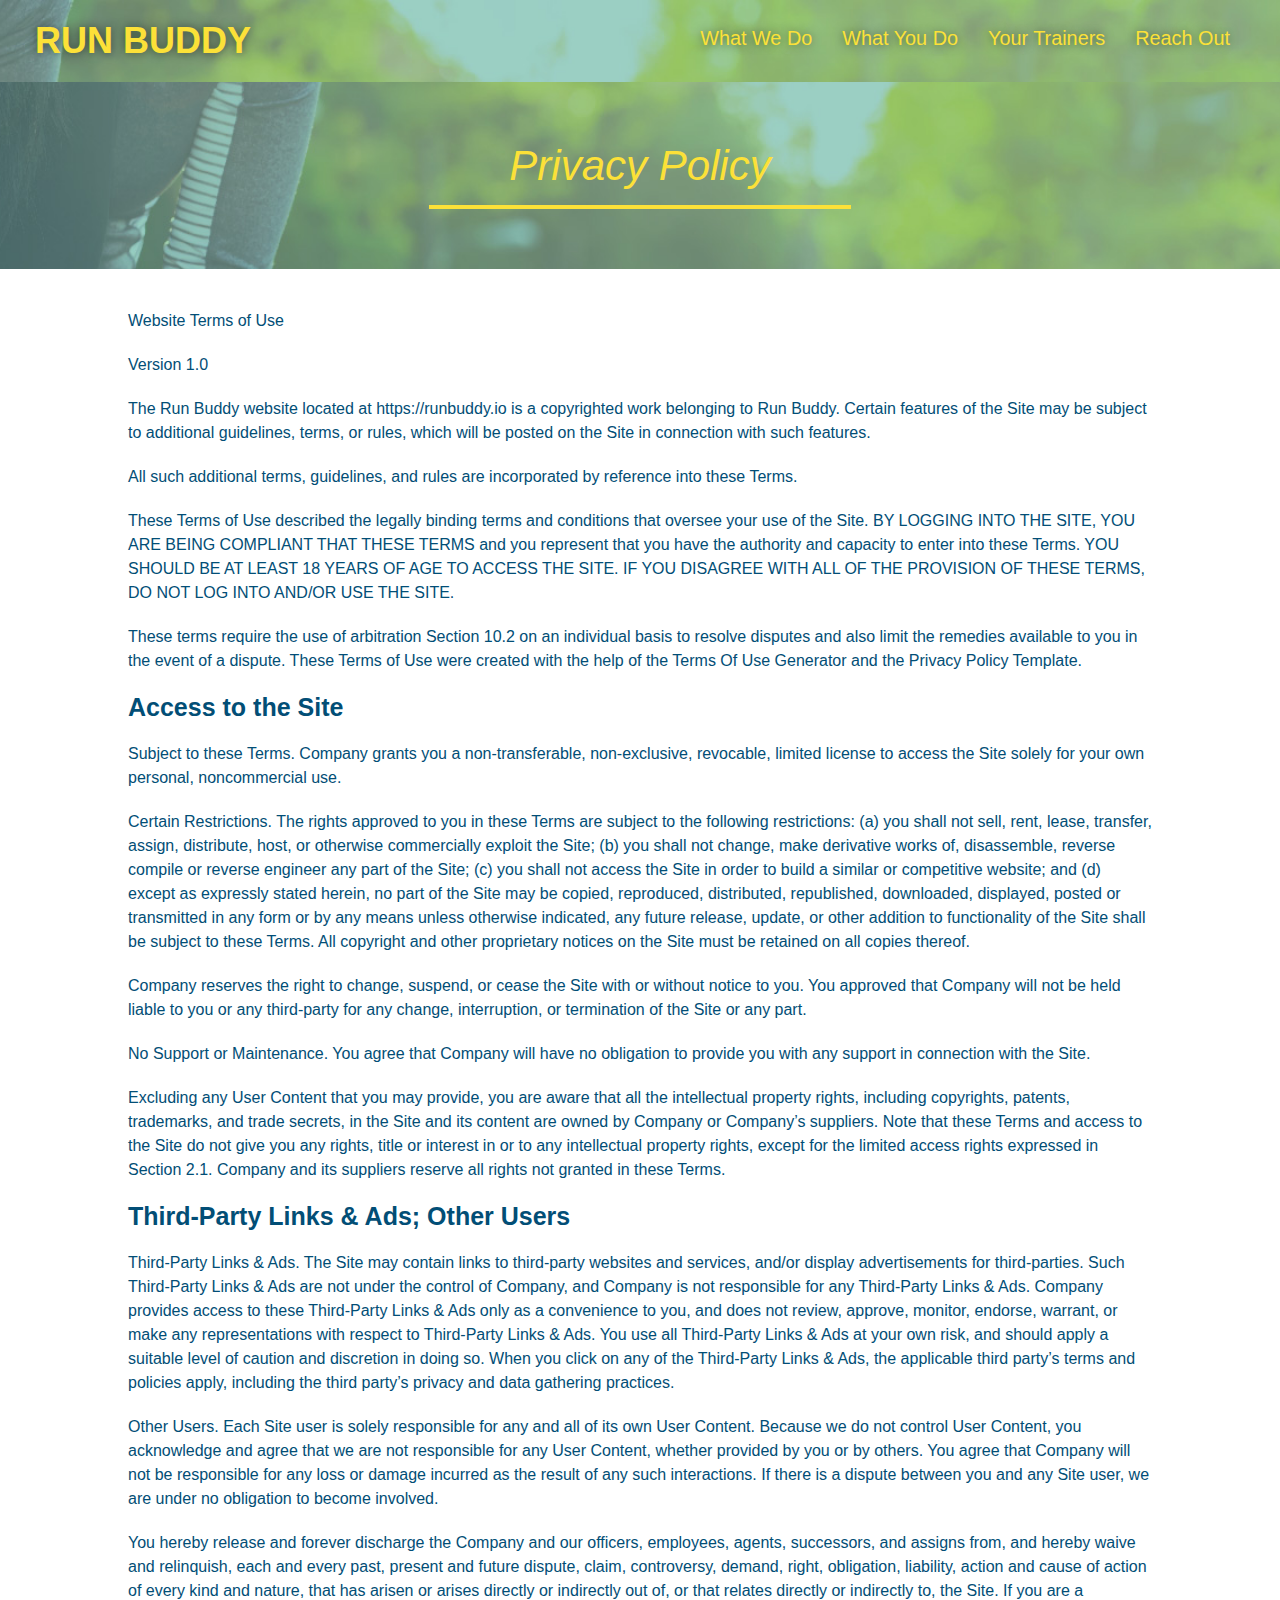
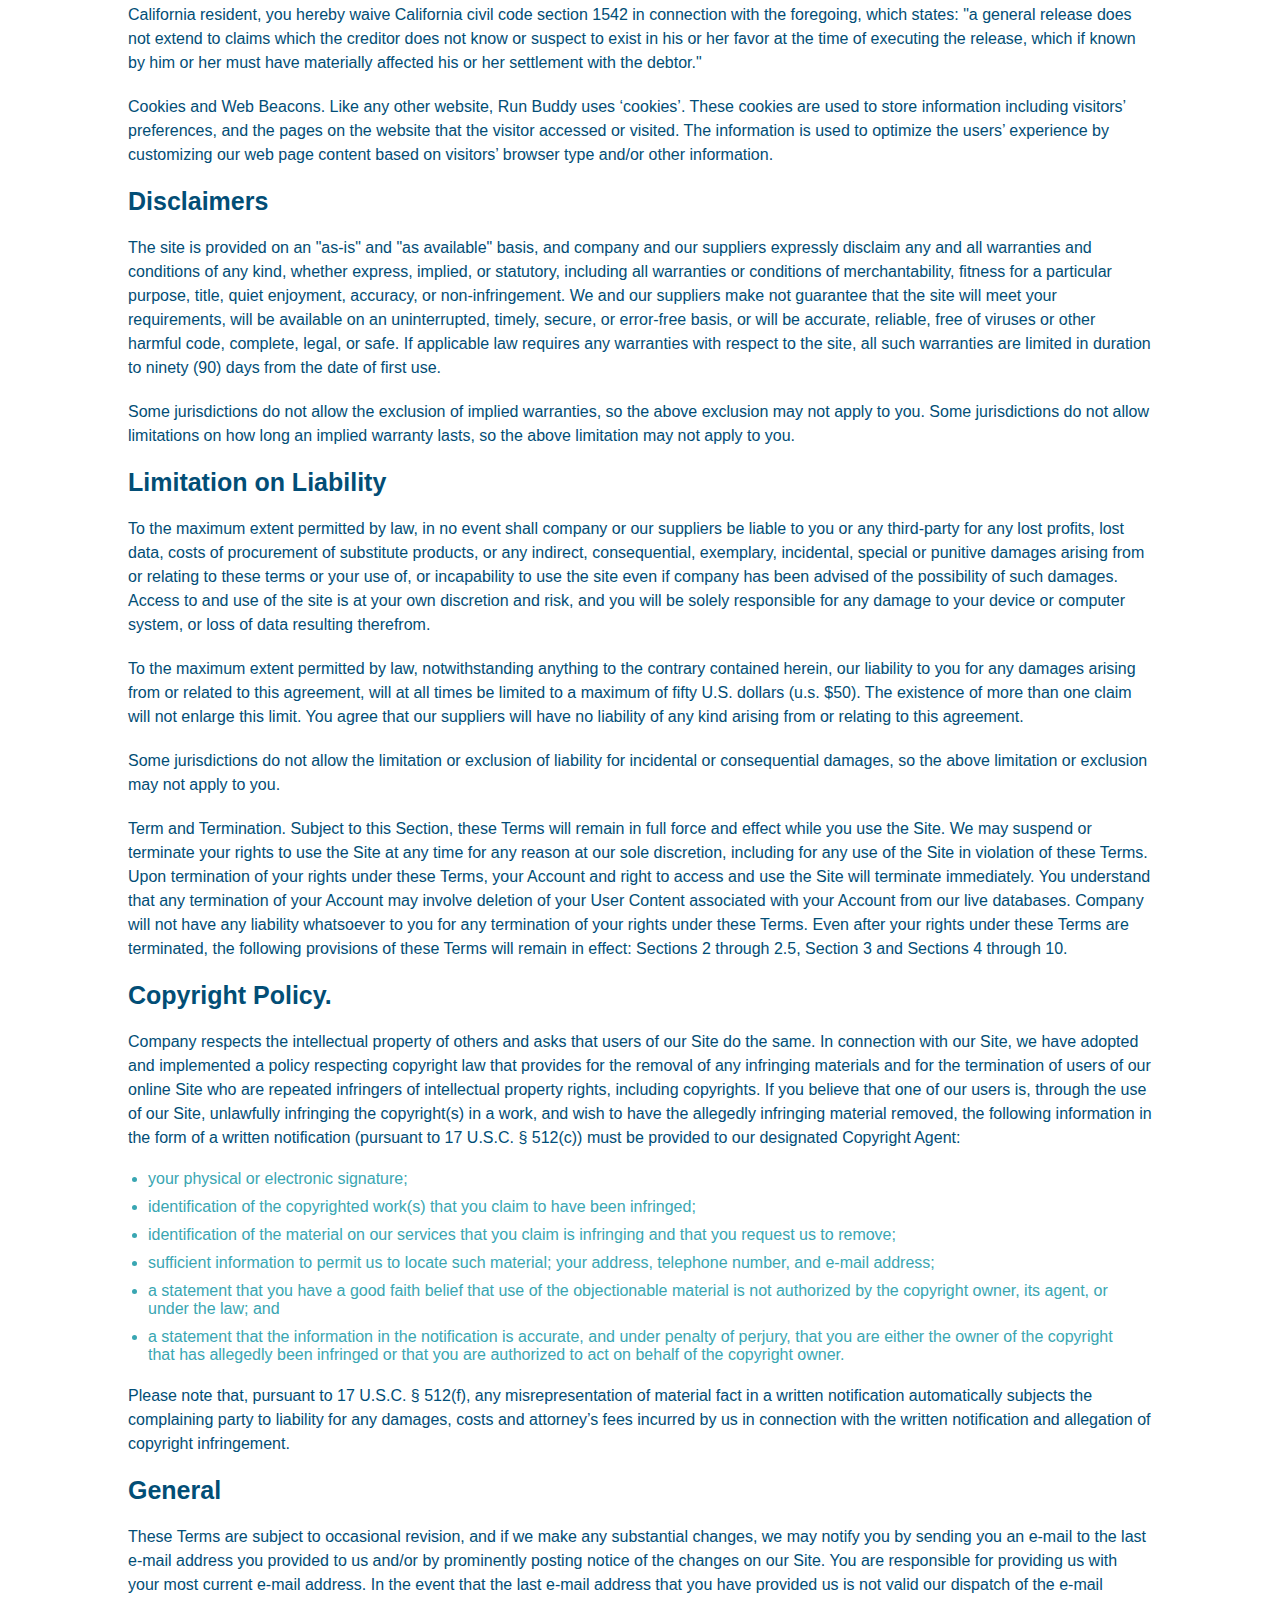
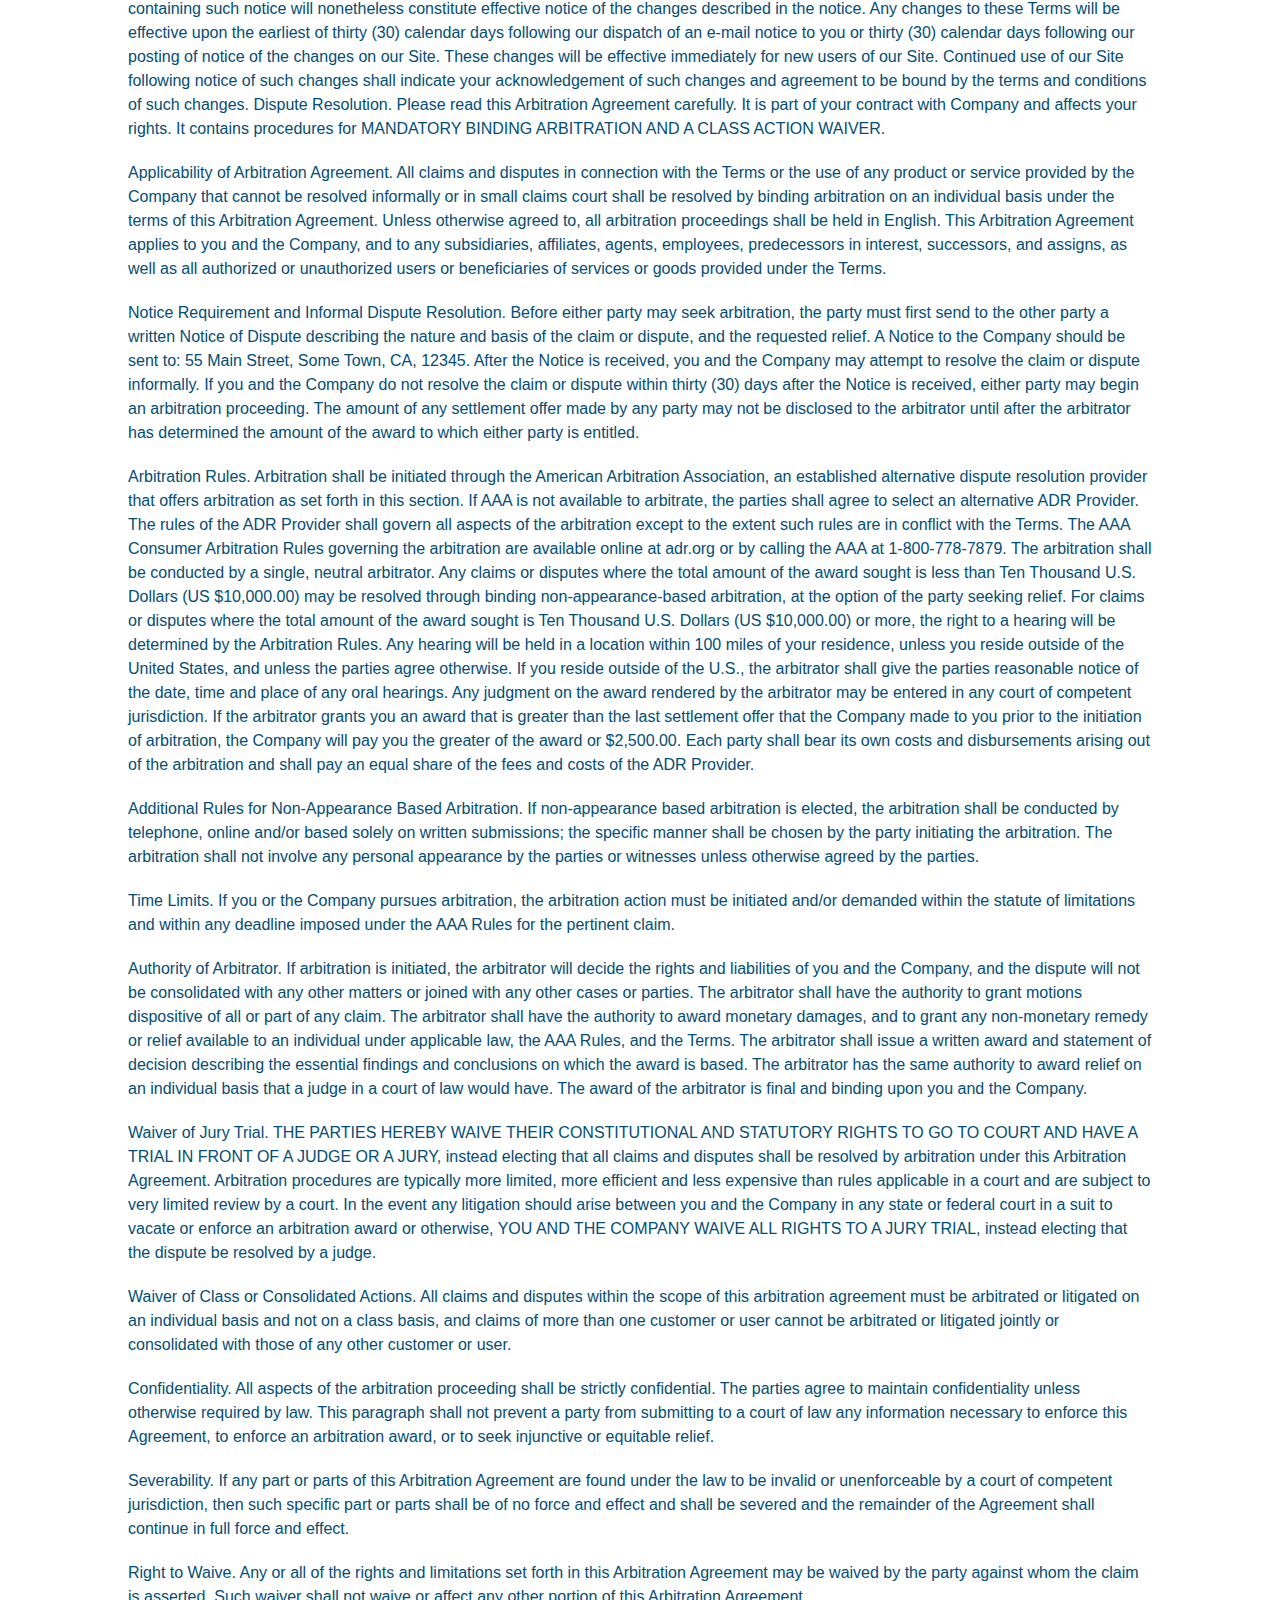
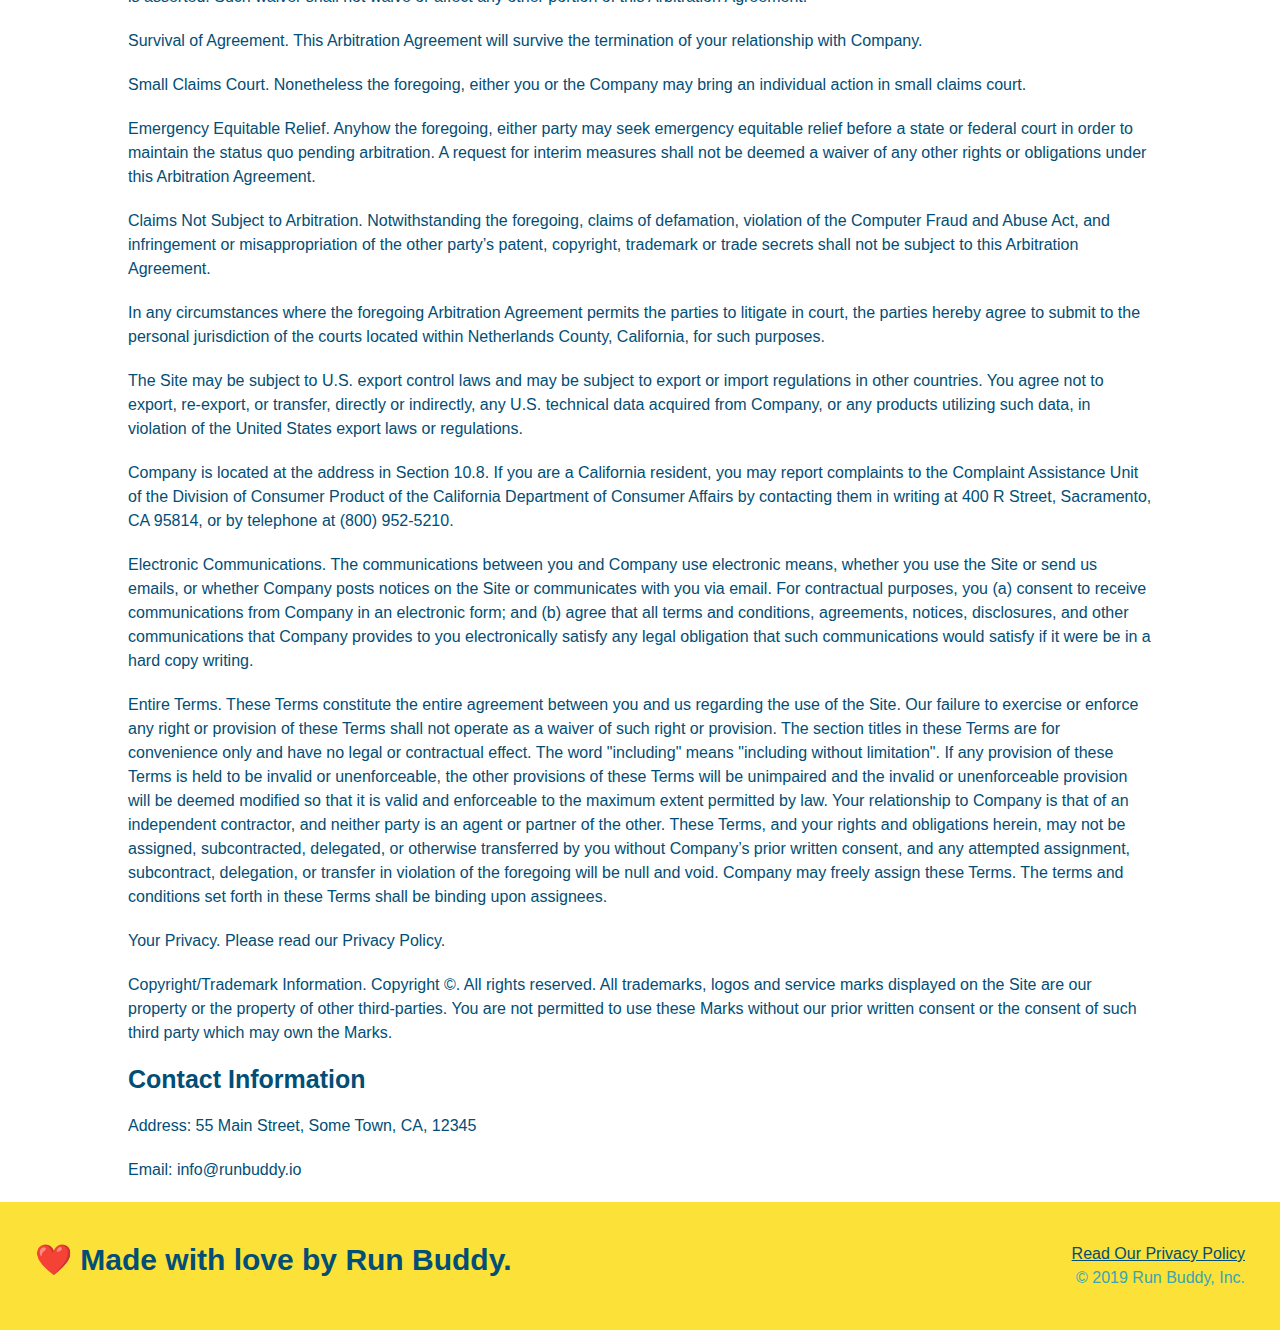
<file: privacy-policy.html>
<!DOCTYPE html>
<html lang="en">
  <head>
    <meta charset="UTF-8" />
    <meta name="viewport" content="width=device-width, initial-scale=1.0" />
    <link rel="stylesheet" href="./assets/css/style.css" />
    <link rel="stylesheet" href="./assets/css/secondary-styles.css" />
    <title>Run Buddy - Privacy Policy</title>
  </head>
  <body>
    <header>
      <h1>
        <a href="./index.html">RUN BUDDY</a>
      </h1>
      <nav>
        <ul>
          <li>
            <a href="./index.html#what-we-do">What We Do</a>
          </li>
          <li>
            <a href="./index.html#what-you-do">What You Do</a>
          </li>
          <li>
            <a href="./index.html#your-trainers">Your Trainers</a>
          </li>
          <li>
            <a href="./index.html#reach-out">Reach Out</a>
          </li>
        </ul>
      </nav>
    </header>
    <!-- end navigation -->

    <!-- hero/jumbotron -->
    <section class="hero">
      <h2 class="page-title">
        Privacy Policy
      </h2>
    </section>

    <!-- body copy -->
    <article class="secondary-content">
      <p>
        Website Terms of Use
      </p>

      <p>
        Version 1.0
      </p>

      <p>
        The Run Buddy website located at https://runbuddy.io is a copyrighted work belonging to Run Buddy. Certain
        features of the Site may be subject to additional guidelines, terms, or rules, which will be posted on the Site
        in connection with such features.
      </p>

      <p>
        All such additional terms, guidelines, and rules are incorporated by reference into these Terms.
      </p>

      <p>
        These Terms of Use described the legally binding terms and conditions that oversee your use of the Site. BY
        LOGGING INTO THE SITE, YOU ARE BEING COMPLIANT THAT THESE TERMS and you represent that you have the authority
        and capacity to enter into these Terms. YOU SHOULD BE AT LEAST 18 YEARS OF AGE TO ACCESS THE SITE. IF YOU
        DISAGREE WITH ALL OF THE PROVISION OF THESE TERMS, DO NOT LOG INTO AND/OR USE THE SITE.
      </p>

      <p>
        These terms require the use of arbitration Section 10.2 on an individual basis to resolve disputes and also
        limit the remedies available to you in the event of a dispute. These Terms of Use were created with the help of
        the Terms Of Use Generator and the Privacy Policy Template.
      </p>

      <h3>
        Access to the Site
      </h3>

      <p>
        Subject to these Terms. Company grants you a non-transferable, non-exclusive, revocable, limited license to
        access the Site solely for your own personal, noncommercial use.
      </p>

      <p>
        Certain Restrictions. The rights approved to you in these Terms are subject to the following restrictions: (a)
        you shall not sell, rent, lease, transfer, assign, distribute, host, or otherwise commercially exploit the Site;
        (b) you shall not change, make derivative works of, disassemble, reverse compile or reverse engineer any part of
        the Site; (c) you shall not access the Site in order to build a similar or competitive website; and (d) except
        as expressly stated herein, no part of the Site may be copied, reproduced, distributed, republished, downloaded,
        displayed, posted or transmitted in any form or by any means unless otherwise indicated, any future release,
        update, or other addition to functionality of the Site shall be subject to these Terms. All copyright and other
        proprietary notices on the Site must be retained on all copies thereof.
      </p>

      <p>
        Company reserves the right to change, suspend, or cease the Site with or without notice to you. You approved
        that Company will not be held liable to you or any third-party for any change, interruption, or termination of
        the Site or any part.
      </p>

      <p>
        No Support or Maintenance. You agree that Company will have no obligation to provide you with any support in
        connection with the Site.
      </p>

      <p>
        Excluding any User Content that you may provide, you are aware that all the intellectual property rights,
        including copyrights, patents, trademarks, and trade secrets, in the Site and its content are owned by Company
        or Company’s suppliers. Note that these Terms and access to the Site do not give you any rights, title or
        interest in or to any intellectual property rights, except for the limited access rights expressed in Section
        2.1. Company and its suppliers reserve all rights not granted in these Terms.
      </p>

      <h3>
        Third-Party Links & Ads; Other Users
      </h3>

      <p>
        Third-Party Links & Ads. The Site may contain links to third-party websites and services, and/or display
        advertisements for third-parties. Such Third-Party Links & Ads are not under the control of Company, and Company
        is not responsible for any Third-Party Links & Ads. Company provides access to these Third-Party Links & Ads
        only as a convenience to you, and does not review, approve, monitor, endorse, warrant, or make any
        representations with respect to Third-Party Links & Ads. You use all Third-Party Links & Ads at your own risk,
        and should apply a suitable level of caution and discretion in doing so. When you click on any of the
        Third-Party Links & Ads, the applicable third party’s terms and policies apply, including the third party’s
        privacy and data gathering practices.
      </p>

      <p>
        Other Users. Each Site user is solely responsible for any and all of its own User Content. Because we do not
        control User Content, you acknowledge and agree that we are not responsible for any User Content, whether
        provided by you or by others. You agree that Company will not be responsible for any loss or damage incurred as
        the result of any such interactions. If there is a dispute between you and any Site user, we are under no
        obligation to become involved.
      </p>

      <p>
        You hereby release and forever discharge the Company and our officers, employees, agents, successors, and
        assigns from, and hereby waive and relinquish, each and every past, present and future dispute, claim,
        controversy, demand, right, obligation, liability, action and cause of action of every kind and nature, that has
        arisen or arises directly or indirectly out of, or that relates directly or indirectly to, the Site. If you are
        a California resident, you hereby waive California civil code section 1542 in connection with the foregoing,
        which states: "a general release does not extend to claims which the creditor does not know or suspect to exist
        in his or her favor at the time of executing the release, which if known by him or her must have materially
        affected his or her settlement with the debtor."
      </p>

      <p>
        Cookies and Web Beacons. Like any other website, Run Buddy uses ‘cookies’. These cookies are used to store
        information including visitors’ preferences, and the pages on the website that the visitor accessed or visited.
        The information is used to optimize the users’ experience by customizing our web page content based on visitors’
        browser type and/or other information.
      </p>

      <h3>
        Disclaimers
      </h3>

      <p>
        The site is provided on an "as-is" and "as available" basis, and company and our suppliers expressly disclaim
        any and all warranties and conditions of any kind, whether express, implied, or statutory, including all
        warranties or conditions of merchantability, fitness for a particular purpose, title, quiet enjoyment, accuracy,
        or non-infringement. We and our suppliers make not guarantee that the site will meet your requirements, will be
        available on an uninterrupted, timely, secure, or error-free basis, or will be accurate, reliable, free of
        viruses or other harmful code, complete, legal, or safe. If applicable law requires any warranties with respect
        to the site, all such warranties are limited in duration to ninety (90) days from the date of first use.
      </p>

      <p>
        Some jurisdictions do not allow the exclusion of implied warranties, so the above exclusion may not apply to
        you. Some jurisdictions do not allow limitations on how long an implied warranty lasts, so the above limitation
        may not apply to you.
      </p>

      <h3>
        Limitation on Liability
      </h3>

      <p>
        To the maximum extent permitted by law, in no event shall company or our suppliers be liable to you or any
        third-party for any lost profits, lost data, costs of procurement of substitute products, or any indirect,
        consequential, exemplary, incidental, special or punitive damages arising from or relating to these terms or
        your use of, or incapability to use the site even if company has been advised of the possibility of such
        damages. Access to and use of the site is at your own discretion and risk, and you will be solely responsible
        for any damage to your device or computer system, or loss of data resulting therefrom.
      </p>

      <p>
        To the maximum extent permitted by law, notwithstanding anything to the contrary contained herein, our liability
        to you for any damages arising from or related to this agreement, will at all times be limited to a maximum of
        fifty U.S. dollars (u.s. $50). The existence of more than one claim will not enlarge this limit. You agree that
        our suppliers will have no liability of any kind arising from or relating to this agreement.
      </p>

      <p>
        Some jurisdictions do not allow the limitation or exclusion of liability for incidental or consequential
        damages, so the above limitation or exclusion may not apply to you.
      </p>

      <p>
        Term and Termination. Subject to this Section, these Terms will remain in full force and effect while you use
        the Site. We may suspend or terminate your rights to use the Site at any time for any reason at our sole
        discretion, including for any use of the Site in violation of these Terms. Upon termination of your rights under
        these Terms, your Account and right to access and use the Site will terminate immediately. You understand that
        any termination of your Account may involve deletion of your User Content associated with your Account from our
        live databases. Company will not have any liability whatsoever to you for any termination of your rights under
        these Terms. Even after your rights under these Terms are terminated, the following provisions of these Terms
        will remain in effect: Sections 2 through 2.5, Section 3 and Sections 4 through 10.
      </p>

      <h3>
        Copyright Policy.
      </h3>

      <p>
        Company respects the intellectual property of others and asks that users of our Site do the same. In connection
        with our Site, we have adopted and implemented a policy respecting copyright law that provides for the removal
        of any infringing materials and for the termination of users of our online Site who are repeated infringers of
        intellectual property rights, including copyrights. If you believe that one of our users is, through the use of
        our Site, unlawfully infringing the copyright(s) in a work, and wish to have the allegedly infringing material
        removed, the following information in the form of a written notification (pursuant to 17 U.S.C. § 512(c)) must
        be provided to our designated Copyright Agent:
      </p>

      <ul>
        <li>
          your physical or electronic signature;
        </li>
        <li>
          identification of the copyrighted work(s) that you claim to have been infringed;
        </li>
        <li>
          identification of the material on our services that you claim is infringing and that you request us to remove;
        </li>
        <li>
          sufficient information to permit us to locate such material; your address, telephone number, and e-mail
          address;
        </li>
        <li>
          a statement that you have a good faith belief that use of the objectionable material is not authorized by the
          copyright owner, its agent, or under the law; and
        </li>
        <li>
          a statement that the information in the notification is accurate, and under penalty of perjury, that you are
          either the owner of the copyright that has allegedly been infringed or that you are authorized to act on
          behalf of the copyright owner.
        </li>
      </ul>

      <p>
        Please note that, pursuant to 17 U.S.C. § 512(f), any misrepresentation of material fact in a written
        notification automatically subjects the complaining party to liability for any damages, costs and attorney’s
        fees incurred by us in connection with the written notification and allegation of copyright infringement.
      </p>

      <h3>
        General
      </h3>

      <p>
        These Terms are subject to occasional revision, and if we make any substantial changes, we may notify you by
        sending you an e-mail to the last e-mail address you provided to us and/or by prominently posting notice of the
        changes on our Site. You are responsible for providing us with your most current e-mail address. In the event
        that the last e-mail address that you have provided us is not valid our dispatch of the e-mail containing such
        notice will nonetheless constitute effective notice of the changes described in the notice. Any changes to these
        Terms will be effective upon the earliest of thirty (30) calendar days following our dispatch of an e-mail
        notice to you or thirty (30) calendar days following our posting of notice of the changes on our Site. These
        changes will be effective immediately for new users of our Site. Continued use of our Site following notice of
        such changes shall indicate your acknowledgement of such changes and agreement to be bound by the terms and
        conditions of such changes. Dispute Resolution. Please read this Arbitration Agreement carefully. It is part of
        your contract with Company and affects your rights. It contains procedures for MANDATORY BINDING ARBITRATION AND
        A CLASS ACTION WAIVER.
      </p>

      <p>
        Applicability of Arbitration Agreement. All claims and disputes in connection with the Terms or the use of any
        product or service provided by the Company that cannot be resolved informally or in small claims court shall be
        resolved by binding arbitration on an individual basis under the terms of this Arbitration Agreement. Unless
        otherwise agreed to, all arbitration proceedings shall be held in English. This Arbitration Agreement applies to
        you and the Company, and to any subsidiaries, affiliates, agents, employees, predecessors in interest,
        successors, and assigns, as well as all authorized or unauthorized users or beneficiaries of services or goods
        provided under the Terms.
      </p>

      <p>
        Notice Requirement and Informal Dispute Resolution. Before either party may seek arbitration, the party must
        first send to the other party a written Notice of Dispute describing the nature and basis of the claim or
        dispute, and the requested relief. A Notice to the Company should be sent to: 55 Main Street, Some Town, CA,
        12345. After the Notice is received, you and the Company may attempt to resolve the claim or dispute informally.
        If you and the Company do not resolve the claim or dispute within thirty (30) days after the Notice is received,
        either party may begin an arbitration proceeding. The amount of any settlement offer made by any party may not
        be disclosed to the arbitrator until after the arbitrator has determined the amount of the award to which either
        party is entitled.
      </p>

      <p>
        Arbitration Rules. Arbitration shall be initiated through the American Arbitration Association, an established
        alternative dispute resolution provider that offers arbitration as set forth in this section. If AAA is not
        available to arbitrate, the parties shall agree to select an alternative ADR Provider. The rules of the ADR
        Provider shall govern all aspects of the arbitration except to the extent such rules are in conflict with the
        Terms. The AAA Consumer Arbitration Rules governing the arbitration are available online at adr.org or by
        calling the AAA at 1-800-778-7879. The arbitration shall be conducted by a single, neutral arbitrator. Any
        claims or disputes where the total amount of the award sought is less than Ten Thousand U.S. Dollars (US
        $10,000.00) may be resolved through binding non-appearance-based arbitration, at the option of the party seeking
        relief. For claims or disputes where the total amount of the award sought is Ten Thousand U.S. Dollars (US
        $10,000.00) or more, the right to a hearing will be determined by the Arbitration Rules. Any hearing will be
        held in a location within 100 miles of your residence, unless you reside outside of the United States, and
        unless the parties agree otherwise. If you reside outside of the U.S., the arbitrator shall give the parties
        reasonable notice of the date, time and place of any oral hearings. Any judgment on the award rendered by the
        arbitrator may be entered in any court of competent jurisdiction. If the arbitrator grants you an award that is
        greater than the last settlement offer that the Company made to you prior to the initiation of arbitration, the
        Company will pay you the greater of the award or $2,500.00. Each party shall bear its own costs and
        disbursements arising out of the arbitration and shall pay an equal share of the fees and costs of the ADR
        Provider.
      </p>

      <p>
        Additional Rules for Non-Appearance Based Arbitration. If non-appearance based arbitration is elected, the
        arbitration shall be conducted by telephone, online and/or based solely on written submissions; the specific
        manner shall be chosen by the party initiating the arbitration. The arbitration shall not involve any personal
        appearance by the parties or witnesses unless otherwise agreed by the parties.
      </p>

      <p>
        Time Limits. If you or the Company pursues arbitration, the arbitration action must be initiated and/or demanded
        within the statute of limitations and within any deadline imposed under the AAA Rules for the pertinent claim.
      </p>

      <p>
        Authority of Arbitrator. If arbitration is initiated, the arbitrator will decide the rights and liabilities of
        you and the Company, and the dispute will not be consolidated with any other matters or joined with any other
        cases or parties. The arbitrator shall have the authority to grant motions dispositive of all or part of any
        claim. The arbitrator shall have the authority to award monetary damages, and to grant any non-monetary remedy
        or relief available to an individual under applicable law, the AAA Rules, and the Terms. The arbitrator shall
        issue a written award and statement of decision describing the essential findings and conclusions on which the
        award is based. The arbitrator has the same authority to award relief on an individual basis that a judge in a
        court of law would have. The award of the arbitrator is final and binding upon you and the Company.
      </p>

      <p>
        Waiver of Jury Trial. THE PARTIES HEREBY WAIVE THEIR CONSTITUTIONAL AND STATUTORY RIGHTS TO GO TO COURT AND HAVE
        A TRIAL IN FRONT OF A JUDGE OR A JURY, instead electing that all claims and disputes shall be resolved by
        arbitration under this Arbitration Agreement. Arbitration procedures are typically more limited, more efficient
        and less expensive than rules applicable in a court and are subject to very limited review by a court. In the
        event any litigation should arise between you and the Company in any state or federal court in a suit to vacate
        or enforce an arbitration award or otherwise, YOU AND THE COMPANY WAIVE ALL RIGHTS TO A JURY TRIAL, instead
        electing that the dispute be resolved by a judge.
      </p>

      <p>
        Waiver of Class or Consolidated Actions. All claims and disputes within the scope of this arbitration agreement
        must be arbitrated or litigated on an individual basis and not on a class basis, and claims of more than one
        customer or user cannot be arbitrated or litigated jointly or consolidated with those of any other customer or
        user.
      </p>

      <p>
        Confidentiality. All aspects of the arbitration proceeding shall be strictly confidential. The parties agree to
        maintain confidentiality unless otherwise required by law. This paragraph shall not prevent a party from
        submitting to a court of law any information necessary to enforce this Agreement, to enforce an arbitration
        award, or to seek injunctive or equitable relief.
      </p>

      <p>
        Severability. If any part or parts of this Arbitration Agreement are found under the law to be invalid or
        unenforceable by a court of competent jurisdiction, then such specific part or parts shall be of no force and
        effect and shall be severed and the remainder of the Agreement shall continue in full force and effect.
      </p>

      <p>
        Right to Waive. Any or all of the rights and limitations set forth in this Arbitration Agreement may be waived
        by the party against whom the claim is asserted. Such waiver shall not waive or affect any other portion of this
        Arbitration Agreement.
      </p>

      <p>
        Survival of Agreement. This Arbitration Agreement will survive the termination of your relationship with
        Company.
      </p>

      <p>
        Small Claims Court. Nonetheless the foregoing, either you or the Company may bring an individual action in small
        claims court.
      </p>

      <p>
        Emergency Equitable Relief. Anyhow the foregoing, either party may seek emergency equitable relief before a
        state or federal court in order to maintain the status quo pending arbitration. A request for interim measures
        shall not be deemed a waiver of any other rights or obligations under this Arbitration Agreement.
      </p>

      <p>
        Claims Not Subject to Arbitration. Notwithstanding the foregoing, claims of defamation, violation of the
        Computer Fraud and Abuse Act, and infringement or misappropriation of the other party’s patent, copyright,
        trademark or trade secrets shall not be subject to this Arbitration Agreement.
      </p>

      <p>
        In any circumstances where the foregoing Arbitration Agreement permits the parties to litigate in court, the
        parties hereby agree to submit to the personal jurisdiction of the courts located within Netherlands County,
        California, for such purposes.
      </p>

      <p>
        The Site may be subject to U.S. export control laws and may be subject to export or import regulations in other
        countries. You agree not to export, re-export, or transfer, directly or indirectly, any U.S. technical data
        acquired from Company, or any products utilizing such data, in violation of the United States export laws or
        regulations.
      </p>

      <p>
        Company is located at the address in Section 10.8. If you are a California resident, you may report complaints
        to the Complaint Assistance Unit of the Division of Consumer Product of the California Department of Consumer
        Affairs by contacting them in writing at 400 R Street, Sacramento, CA 95814, or by telephone at (800) 952-5210.
      </p>

      <p>
        Electronic Communications. The communications between you and Company use electronic means, whether you use the
        Site or send us emails, or whether Company posts notices on the Site or communicates with you via email. For
        contractual purposes, you (a) consent to receive communications from Company in an electronic form; and (b)
        agree that all terms and conditions, agreements, notices, disclosures, and other communications that Company
        provides to you electronically satisfy any legal obligation that such communications would satisfy if it were be
        in a hard copy writing.
      </p>

      <p>
        Entire Terms. These Terms constitute the entire agreement between you and us regarding the use of the Site. Our
        failure to exercise or enforce any right or provision of these Terms shall not operate as a waiver of such right
        or provision. The section titles in these Terms are for convenience only and have no legal or contractual
        effect. The word "including" means "including without limitation". If any provision of these Terms is held to be
        invalid or unenforceable, the other provisions of these Terms will be unimpaired and the invalid or
        unenforceable provision will be deemed modified so that it is valid and enforceable to the maximum extent
        permitted by law. Your relationship to Company is that of an independent contractor, and neither party is an
        agent or partner of the other. These Terms, and your rights and obligations herein, may not be assigned,
        subcontracted, delegated, or otherwise transferred by you without Company’s prior written consent, and any
        attempted assignment, subcontract, delegation, or transfer in violation of the foregoing will be null and void.
        Company may freely assign these Terms. The terms and conditions set forth in these Terms shall be binding upon
        assignees.
      </p>

      <p>
        Your Privacy. Please read our Privacy Policy.
      </p>

      <p>
        Copyright/Trademark Information. Copyright ©. All rights reserved. All trademarks, logos and service marks
        displayed on the Site are our property or the property of other third-parties. You are not permitted to use
        these Marks without our prior written consent or the consent of such third party which may own the Marks.
      </p>

      <h3>
        Contact Information
      </h3>

      <p>
        Address: 55 Main Street, Some Town, CA, 12345
      </p>

      <p>
        Email: info@runbuddy.io
      </p>
    </article>

    <!-- footer -->
    <footer>
      <h2>❤️ Made with love by Run Buddy.</h2>

      <div>
        <a href="./privacy-policy.html">Read Our Privacy Policy</a> <br/>
        &copy; 2019 Run Buddy, Inc.
      </div>
    </footer>
    <!-- footer end -->
  </body>
</html>
</file>
<file: assets/css/style.css>
:root {
  --primary-color: #fce138;
  --secondary-color: #024e76;
  --tertiary-color: #39a6b2;
}

* {
  box-sizing: border-box;
  margin: 0;
  padding: 0;
}

body {
  color: var(--tertiary-color);
  font-family: Helvetica, Arial, sans-serif;
}


/* HEADER / NAV BAR STYLES START */

header {
  padding: 20px 35px;
  background-color: var(--tertiary-color);
  display: flex;
  justify-content: space-between;
  flex-wrap: wrap;
  position: sticky;
  position: -webkit-sticky;
  top: 0;
  background-image: url("../images/hero-bg.jpg");
  background-size: cover;
  background-attachment: fixed;
  background-position: 80%;
  z-index: 9999;
}

header h1 {
  font-weight: bold;
  margin: 0;
  font-size: 36px;
  color: var(--primary-color);
  text-shadow: 0 0 10px rgba(0, 0, 0, 0.5);
}

header a {
  text-decoration: none;
  color: var(--primary-color);
}

header nav {
  margin: 7px 0;
}

header nav ul {
  display: flex;
  flex-wrap: wrap;
  justify-content: space-between;
  align-items: center;
  list-style: none;
}

header nav ul li a {
  padding: 10px 15px;
  font-weight: lighter;
  font-size: 1.55vw;
  text-shadow: 0 0 10px rgba(0, 0, 0, 0.5);
}

header nav ul li a:hover {
  background: var(--primary-color);
  color: var(--secondary-color);
  border-radius: 15px;
  text-shadow: none;
}

/* HEADER / NAVBAR STYLES END */



/* FOOTER STYLES START */
footer {
  background: var(--primary-color);
  padding: 40px 35px;
  display: flex;
  justify-content: space-between;
  flex-wrap: wrap;
  width: 100%;
}

footer h2 {
  color: var(--secondary-color);
  font-size: 30px;
  margin: 0;
}

footer div {
  line-height: 1.5;
  text-align: right;
}

footer a {
  color: var(--secondary-color);
}
/* END FOOTER STYLES */

/* STYLE ALL SECTION TAGS */
section {
  padding: 60px;
}

/* HERO STYLES START */
.hero {
  background-image: url('../images/hero-bg.jpg');
  background-size: cover;
  display: flex;
  justify-content: center;
  flex-wrap: wrap;
  align-items: flex-start;
  background-attachment: fixed;
  background-position: 80%;
}

.hero-cta {
  width: 35%;
  text-align: right;
  margin: 3.5%;
  color: #fff;
  font-size: 18px;
  line-height: 1.2;
}

.hero-cta h2 {
  font-style: italic;
  font-size: 55px;
  color: var(--primary-color);
  text-shadow: 0 0 10px rgba(0, 0, 0, 0.5);
}

.hero-form {
  border: 3px solid var(--secondary-color);
  background-color: rgba(255, 225, 56, 0.8);
  padding: 20px;
  color: var(--secondary-color);
  width: 40%;
  margin: 3.5%;
  border-radius: 15px;
  box-shadow: 0 0 10px rgba(0, 0, 0, 0.5);
}

.hero-form button:hover {
  background-color: var(--tertiary-color);  
}

.hero-form h3 {
  font-size: 24px;
  margin: 0;
}
.hero-form p {
  margin: 5px 0 15px 0;
}

.form-input {
  border: 1px solid var(--secondary-color);
  display: block;
  padding: 7px 15px;
  font-size: 16px;
  color: var(--secondary-color);
  width: 100%;
  margin-bottom: 15px; 
  border-radius: 10px;
  background-color: rgba(255,255,255, 0.75);
}

.form-input:focus {
  background-color: rgba(255,255,255, 1);
  outline: none;
}

.hero-form label {
  margin: 0 5px;
}

.hero-form button {
  color: var(--primary-color);
  background-color: var(--secondary-color);
  border: none;
  padding: 10px 20px;
  font-size: 16px;
  border-radius: 10px;
} 

.checkbox-wrapper input, .radio-wrapper input {
  opacity: 0;
}

.checkbox-wrapper label, .radio-wrapper label {
  position: relative;
  left: 10px;
  margin: 10px;
  line-height: 1.6;
}

.checkbox-wrapper label::before, .radio-wrapper label::before {
  content: "";
  height: 20px;
  width: 20px;
  background: rgba(255, 255, 255, 0.75);  
  border: 1px solid var(--secondary-color);  
  position: absolute;
  top: -4px;
  left: -30px;
}

.radio-wrapper label::before {
  border-radius: 50%;
}

.radio-wrapper label::after {
  content: "";
  height: 20px;
  width: 20px;
  border-radius: 50%;
  background: var(--secondary-color);
  position: absolute;
  left: -29px;
  top: -3px;
  background-image: radial-gradient(circle, var(--tertiary-color), var(--secondary-color));
}

.checkbox-wrapper label::after {
  content: "";
  height: 6px;
  width: 14px;
  border-left: 2px solid var(--secondary-color);
  border-bottom: 2px solid var(--secondary-color);
  position: absolute;
  left: -26px;
  top: 1px;
  transform: rotate(-58deg);
}

.checkbox-wrapper input + label::after, 
.radio-wrapper input + label::after {
  content: none;
}

.checkbox-wrapper input:checked + label::after, 
.radio-wrapper input:checked + label::after {
  content: "";
}
/* HERO STYLES END */


/* SECTION TITLE STYLES START */
.section-title {
  font-size: 48px;
  border-bottom: 3px solid;
  color: var(--secondary-color);
  padding-bottom: 20px;
  text-align: center;
  margin: 0 auto 35px auto;
  width: 50%;
}

.primary-border {
  border-color: var(--primary-color);
}

.secondary-border {
  border-color: var(--tertiary-color);
}
/* SECTION TITLE STYLES END */

/* WHAT WE DO STYLES */
.intro p {
  line-height: 1.7;
  color: var(--tertiary-color);
  width: 80%;
  margin: 0 auto;
  font-size: 20px;
  text-align: center;
}
/* WHAT YOU DO STYLES END */


/* WHAT YOU DO STYLES START */
.steps { 
  background: var(--primary-color);
}

.step {
  margin: 50px auto;
  padding-bottom: 50px;
  width: 80%;
  display: flex;
  flex-wrap: wrap;
  align-items: center;
  justify-content: space-between;
}

.step:last-child {
  border-bottom: none;
}

.step h3 {
  color: var(--secondary-color);
  font-size: 46px;
  flex: 1 30%;
}

.step-info {
  flex: 2 70%;
  display: flex;
  flex-wrap: wrap;
  align-items: center;
}

.step-img {
  flex: 1 12%;
  margin-right: 20px;
}

.step-img img {
  max-width: 100%;
}

.step-text {
  flex: 12;
}

.step-text p {
  color: var(--tertiary-color);
  font-size: 18px;
}

.step-text h4 {
  font-size: 26px;
  line-height: 1.5;
  color: var(--secondary-color);
}
/* WHAT YOU DO STYLES END */

/* MEET THE TRAINERS START */
.trainers {
  width: 100%;
  margin: 0 auto;
  display: flex;
  flex-wrap: wrap;
  justify-content: space-around;
}

.trainer {
  margin: 20px;
  flex: 1;
  background: var(--secondary-color);
  color: var(--primary-color);
}

.trainer img {
  width: 100%;
}

.trainer-bio {
  padding: 25px;
  line-height: 1.3;
}

.trainer-bio h3 {
  font-size: 28px;
}

.trainer-bio h4 {
  font-weight: lighter;
  font-size: 22px;
  margin-bottom: 15px;
}

.trainer-bio p {
  font-size: 17px;
}
/* TRAINER STYLES END */

/* REACH OUT STYLES START */
.contact {
  background: var(--secondary-color);
}

.contact h2 {
  color: var(--primary-color);
}

.contact-info {
  display: flex;
  justify-content: space-between;
  flex-wrap: wrap;
}

.contact-info > * {
  flex: 1;
  margin: 15px;
}

.contact-info iframe {
  height: 400px;
}

.contact-info div {
  color: white;
}

.contact-info h3 {
  color: var(--primary-color);
  font-size: 32px;
}

.contact-info p, .contact-info address {
  margin: 20px 0;
  line-height: 1.5;
  font-size: 16px;
  font-style: normal;
}

.contact-form input, .contact-form textarea {
  border: 1px solid var(--secondary-color);
  display: block;
  padding: 7px 15px;
  font-size: 16px;
  color: var(--secondary-color);
  width: 100%;
  margin-bottom: 15px;
  margin-top: 5px;
  border-radius: 10px;
  background-color: rgba(255,255,255, 0.75);
}

.contact-form input:focus, .contact-form textarea:focus {
  background-color: rgba(255,255,255, 1);
  outline: none;
}

.contact-form button {
  width: 100%;
  border: none;
  background: var(--primary-color);
  color: var(--secondary-color);
  text-align: center;
  padding: 15px 0;
  font-size: 16px;
  border-radius: 10px;
}

.contact-form button:hover {
  color: var(--primary-color);
  background: var(--tertiary-color);
}

.contact-info a {
  color: var(--primary-color);
}
/* REACH OUT STYLES END */

/* UTILITIES */
.text-left {
  text-align: left;
}

.text-right {
  text-align: right;
}

.flex-row {
  display: flex;
}

/* MEDIA QUERY FOR SMALLER DESKTOP SCREENS AND SMALLER */
@media screen and (max-width: 980px) {
  header {
    padding-bottom: 0;
    justify-content: center;
    position: relative;
  }

  header h1 {
    width: 100%;
    text-align: center;
  }

  header nav ul {
    margin-top: 20px;
    width: 100%;
    justify-content: center;
  }

  header nav ul li a {
    font-size: 20px;
  }

  footer h2, footer div {
    text-align: center;
    width: 100%;
  }

  .hero-cta, .hero-form {
    width: 100%;
  }
  
  .hero-cta {
    text-align: center;
  }

  .section-title {
    width: 80%;
  }
  
  .trainer {
    flex: 0 70%;
  }
  
  .contact-info iframe{
    flex: 1 100%;
  }
}

/* MEDIA QUERY FOR TABLETS AND SMALLER */
@media screen and (max-width: 768px) {
  section {
    padding: 30px 15px;
  }

  .step h3 {
    flex: 1 100%;
    text-align: center;
  }

  .step-info {
    flex: 2 100%;
    text-align: center;
    justify-content: center;
  }

  .step-img {
    flex: 0 32%;
    margin-right: 0;
    margin-top: 15px;
    margin-bottom: 15px;
  }

  .step-text {
    flex: 100%;  
  }

  .trainer-bio h3, .trainer-bio h4 {
    display: block;
  }
}

/* MEDIA QUERY FOR MOBILE PHONES AND SMALLER */
@media screen and (max-width: 575px) {
  .hero-form button {
    width: 100%;
  }

  .section-title {
    width: 95%;
  }

  .intro p {
    width: 100%;
  }

  .trainer {
    flex: 0 100%;
  }

  .contact-info {
    text-align: center;
  }

  .contact-info > * {
    flex: 0 100%;
  }

  .contact-form {
    order: 3;
  }
}
</file>
<file: assets/css/secondary-styles.css>
.hero {
    background-position: bottom;
    height: auto;
    text-align: center;
    margin-bottom: 40px;
  }
  
  .page-title {
    color: #fce138;
    display: inline-block;
    border-bottom: 4px solid #fce138;
    padding: 0 80px 15px 80px;
    font-weight: normal;
    font-size: 42px;
    font-style: italic;
  }
  
  .secondary-content {
    width: 80%;
    margin: 0 auto;
    color: #024e76;
  }
  
  .secondary-content h3 {
    font-size: 25px;
    margin: 20px 0;
  }
  
  .secondary-content p {
    font-size: 16px;
    line-height: 1.5;
    margin: 20px 0;
  }
  
  .secondary-content ul {
    margin: 15px 20px;
  }
  
  .secondary-content li {
    color: #39a6b2;
    margin: 10px 0;
  }
</file>
